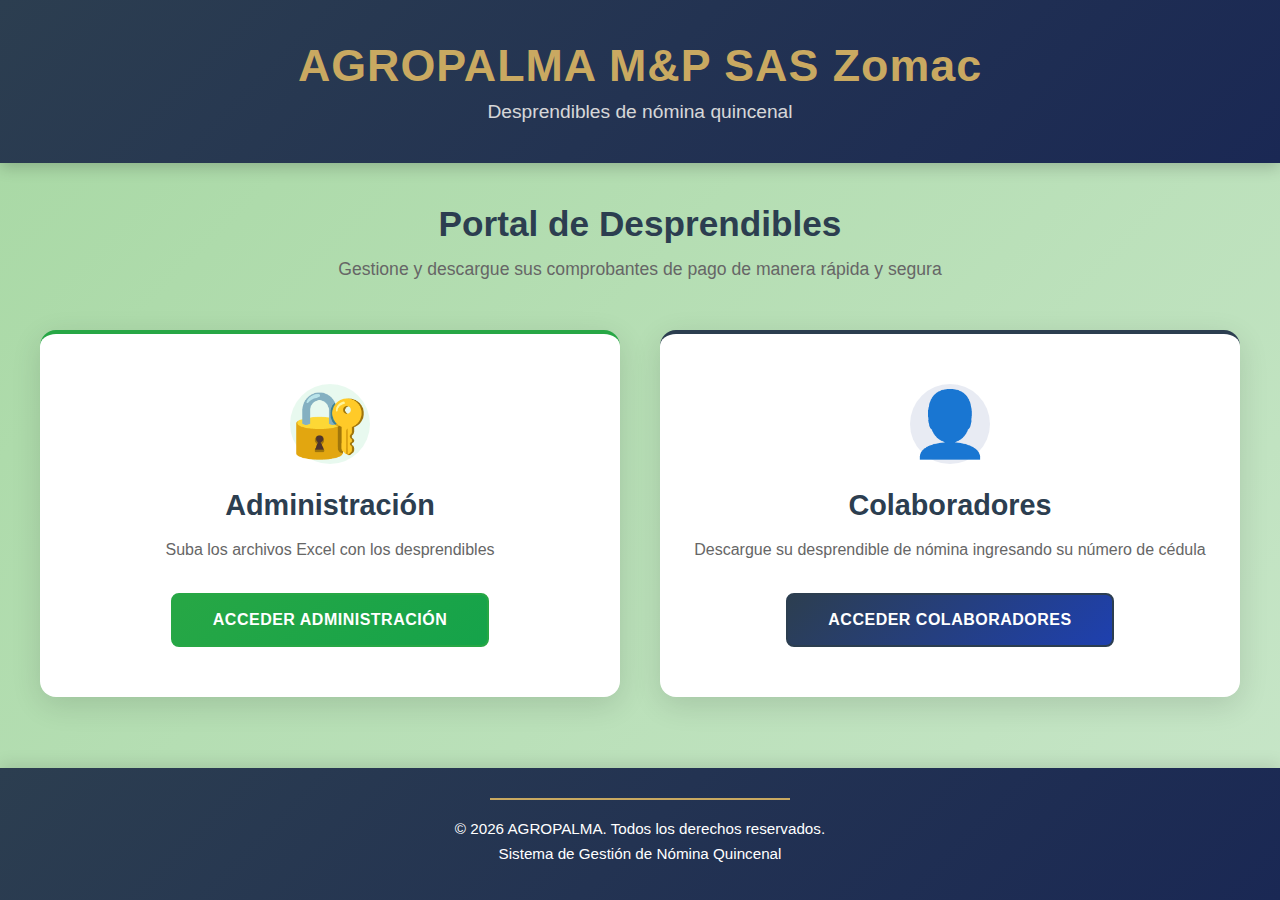
<file: index.html>
<!DOCTYPE html>
<html lang="es">
<head>
    <meta charset="UTF-8">
    <meta name="viewport" content="width=device-width, initial-scale=1.0">
    <title>Portal de Desprendibles - AGROPALMA M&P SAS Zomac</title>
    <style>
        * {
            margin: 0;
            padding: 0;
            box-sizing: border-box;
        }

        :root {
            --primary-color: #2c3e50;
            --secondary-color: #27a745;
            --accent-color: #c9a961;
            --tertiary-color: #5d4037;
        }

        body {
            font-family: 'Segoe UI', Tahoma, Geneva, Verdana, sans-serif;
            background: linear-gradient(135deg, #a7d8a3 0%, #c8e6c9 100%);
            color: #333;
            min-height: 100vh;
            display: flex;
            flex-direction: column;
        }

        /* Header Portal */
        .header-portal {
            background: linear-gradient(135deg, var(--primary-color) 0%, #1a2854 100%);
            color: white;
            padding: 40px 20px;
            text-align: center;
            box-shadow: 0 4px 15px rgba(0, 0, 0, 0.2);
        }

        .header-portal h1 {
            font-size: 2.8rem;
            margin-bottom: 10px;
            font-weight: 700;
            letter-spacing: 1px;
            color: var(--accent-color);
        }

        .header-portal p {
            font-size: 1.2rem;
            opacity: 0.95;
            font-weight: 300;
            color: #e0e0e0;
        }

        /* Container Portal */
        .container-portal {
            flex: 1;
            display: flex;
            align-items: center;
            justify-content: center;
            padding: 40px 20px;
        }

        .portal-content {
            max-width: 1200px;
            width: 100%;
            text-align: center;
        }

        .portal-content h2 {
            font-size: 2.2rem;
            color: var(--primary-color);
            margin-bottom: 15px;
            font-weight: 700;
        }

        .portal-subtitle {
            font-size: 1.1rem;
            color: #666;
            margin-bottom: 50px;
            font-weight: 400;
        }

        /* Portal Grid */
        .portal-grid {
            display: grid;
            grid-template-columns: 1fr 1fr;
            gap: 40px;
            margin-bottom: 30px;
        }

        /* Portal Card */
        .portal-card {
            background: white;
            border-radius: 16px;
            padding: 50px 30px;
            box-shadow: 0 8px 30px rgba(0, 0, 0, 0.12);
            transition: all 0.35s cubic-bezier(0.34, 1.56, 0.64, 1);
            display: flex;
            flex-direction: column;
            align-items: center;
            text-align: center;
        }

        .portal-card:hover {
            transform: translateY(-10px);
            box-shadow: 0 15px 50px rgba(0, 0, 0, 0.15);
        }

        .admin-card {
            border-top: 4px solid var(--secondary-color);
        }

        .employee-card {
            border-top: 4px solid var(--primary-color);
        }

        /* Card Icon */
        .card-icon {
            font-size: 4rem;
            margin-bottom: 25px;
            display: flex;
            align-items: center;
            justify-content: center;
            width: 80px;
            height: 80px;
            border-radius: 50%;
            background: #f0f0f0;
            transition: all 0.35s cubic-bezier(0.34, 1.56, 0.64, 1);
        }

        .admin-icon {
            background: rgba(34, 197, 94, 0.1);
        }

        .employee-icon {
            background: rgba(30, 58, 138, 0.1);
        }

        .portal-card:hover .card-icon {
            transform: scale(1.15) rotate(5deg);
        }

        .portal-card h3 {
            font-size: 1.8rem;
            color: var(--primary-color);
            margin-bottom: 15px;
            font-weight: 700;
        }

        .portal-card p {
            font-size: 1rem;
            color: #666;
            margin-bottom: 30px;
            line-height: 1.6;
        }

        /* Portal Buttons */
        .btn-portal {
            padding: 16px 40px;
            border: none;
            border-radius: 8px;
            font-size: 1rem;
            font-weight: 600;
            cursor: pointer;
            transition: all 0.35s cubic-bezier(0.34, 1.56, 0.64, 1);
            text-transform: uppercase;
            letter-spacing: 0.5px;
            display: inline-block;
            margin-top: auto;
        }

        .btn-admin {
            background: linear-gradient(135deg, var(--secondary-color) 0%, #15a34a 100%);
            color: white;
            border: 2px solid var(--secondary-color);
        }

        .btn-admin:hover {
            background: linear-gradient(135deg, #15a34a 0%, var(--secondary-color) 100%);
            box-shadow: 0 8px 20px rgba(34, 197, 94, 0.3);
            transform: translateY(-2px);
        }

        .btn-employee {
            background: linear-gradient(135deg, var(--primary-color) 0%, #1e40af 100%);
            color: white;
            border: 2px solid var(--primary-color);
        }

        .btn-employee:hover {
            background: linear-gradient(135deg, #1e40af 0%, var(--primary-color) 100%);
            box-shadow: 0 8px 20px rgba(30, 58, 138, 0.3);
            transform: translateY(-2px);
        }

        /* Footer Portal */
        .footer-portal {
            background: linear-gradient(135deg, var(--primary-color) 0%, #1a2854 100%);
            color: white;
            padding: 30px 20px;
            text-align: center;
            box-shadow: 0 -4px 15px rgba(0, 0, 0, 0.1);
        }

        .footer-line {
            height: 2px;
            background: var(--accent-color);
            margin-bottom: 20px;
            max-width: 300px;
            margin-left: auto;
            margin-right: auto;
        }

        .footer-portal p {
            margin: 8px 0;
            font-size: 0.95rem;
            font-weight: 500;
        }

        /* Responsive */
        @media (max-width: 768px) {
            .header-portal h1 {
                font-size: 2rem;
            }

            .header-portal p {
                font-size: 1rem;
            }

            .portal-content h2 {
                font-size: 1.6rem;
            }

            .portal-subtitle {
                font-size: 0.95rem;
            }

            .portal-grid {
                grid-template-columns: 1fr;
                gap: 25px;
            }

            .portal-card {
                padding: 35px 25px;
            }

            .card-icon {
                font-size: 3rem;
                width: 65px;
                height: 65px;
            }

            .portal-card h3 {
                font-size: 1.4rem;
            }
        }

        @media (max-width: 480px) {
            .header-portal h1 {
                font-size: 1.6rem;
            }

            .header-portal p {
                font-size: 0.9rem;
            }

            .portal-content h2 {
                font-size: 1.3rem;
            }

            .portal-subtitle {
                font-size: 0.85rem;
            }

            .portal-card {
                padding: 25px 20px;
            }

            .card-icon {
                font-size: 2.5rem;
                width: 55px;
                height: 55px;
            }

            .portal-card h3 {
                font-size: 1.1rem;
            }

            .portal-card p {
                font-size: 0.9rem;
            }

            .btn-portal {
                padding: 12px 30px;
                font-size: 0.9rem;
            }
        }

        /* Header */
        .header {
            background: linear-gradient(135deg, var(--primary-color) 0%, var(--secondary-color) 100%);
            color: white;
            padding: 40px 20px;
            border-radius: 12px;
            margin-bottom: 30px;
            box-shadow: var(--shadow);
            text-align: center;
        }

        .logo h1 {
            font-size: 2.5rem;
            margin-bottom: 8px;
            font-weight: 700;
            letter-spacing: 1px;
        }

        .logo p.tagline {
            font-size: 1.1rem;
            opacity: 0.95;
            font-weight: 300;
        }

        /* Navigation Tabs */
        .nav-tabs {
            display: flex;
            gap: 15px;
            margin-bottom: 30px;
            border-bottom: 2px solid var(--border-color);
            background: white;
            padding: 0;
            border-radius: 8px 8px 0 0;
            overflow: hidden;
            box-shadow: var(--shadow);
        }

        .nav-btn {
            flex: 1;
            padding: 16px 20px;
            border: none;
            background: transparent;
            color: var(--neutral-dark);
            font-size: 1rem;
            font-weight: 600;
            cursor: pointer;
            transition: all 0.3s ease;
            display: flex;
            align-items: center;
            justify-content: center;
            gap: 8px;
            border-bottom: 3px solid transparent;
        }

        .nav-btn:hover {
            background: var(--neutral-light);
            color: var(--primary-color);
        }

        .nav-btn.active {
            background: white;
            color: var(--primary-color);
            border-bottom: 3px solid var(--primary-color);
        }

        .nav-btn .icon {
            font-size: 1.3rem;
        }

        /* Main Content */
        .main-content {
            flex: 1;
        }

        .tab-content {
            display: none;
            animation: fadeIn 0.3s ease;
        }

        .tab-content.active {
            display: block;
        }

        @keyframes fadeIn {
            from {
                opacity: 0;
                transform: translateY(10px);
            }
            to {
                opacity: 1;
                transform: translateY(0);
            }
        }

        /* Form Container */
        .form-container {
            background: white;
            padding: 40px;
            border-radius: 12px;
            box-shadow: var(--shadow);
            margin-bottom: 30px;
        }

        .form-container h2 {
            color: var(--primary-color);
            margin-bottom: 10px;
            font-size: 1.8rem;
        }

        .subtitle {
            color: #666;
            margin-bottom: 30px;
            font-size: 1rem;
        }

        /* Form */
        .form {
            display: flex;
            flex-direction: column;
            gap: 25px;
        }

        .form-group {
            display: flex;
            flex-direction: column;
        }

        .form-group label {
            margin-bottom: 8px;
            font-weight: 600;
            color: var(--primary-color);
            font-size: 0.95rem;
        }

        .input-field {
            padding: 12px 15px;
            border: 2px solid var(--border-color);
            border-radius: 8px;
            font-size: 1rem;
            transition: all 0.3s ease;
            font-family: inherit;
        }

        .input-field:focus {
            outline: none;
            border-color: var(--primary-color);
            box-shadow: 0 0 0 3px rgba(30, 58, 138, 0.1);
        }

        .input-field::placeholder {
            color: #999;
        }

        .periodo-input {
            display: grid;
            grid-template-columns: 1fr 1fr;
            gap: 15px;
        }

        /* File Input */
        .file-label {
            display: flex;
            align-items: center;
            justify-content: center;
            gap: 10px;
            padding: 20px;
            border: 2px dashed var(--accent-color);
            border-radius: 8px;
            background: rgba(212, 175, 55, 0.05);
            cursor: pointer;
            transition: all 0.3s ease;
            font-weight: 600;
            color: var(--primary-color);
        }

        .file-label:hover {
            background: rgba(212, 175, 55, 0.1);
            border-color: var(--secondary-color);
        }

        .file-input {
            display: none;
        }

        .file-name {
            margin-top: 10px;
            color: var(--secondary-color);
            font-size: 0.9rem;
            font-weight: 600;
        }

        .file-help {
            margin-top: 8px;
            color: #999;
            font-size: 0.85rem;
        }

        /* Buttons */
        .btn {
            padding: 14px 28px;
            border: none;
            border-radius: 8px;
            font-size: 1rem;
            font-weight: 600;
            cursor: pointer;
            transition: all 0.3s ease;
            display: inline-flex;
            align-items: center;
            justify-content: center;
            gap: 8px;
            width: 100%;
        }

        .btn-primary {
            background: linear-gradient(135deg, var(--primary-color), var(--secondary-color));
            color: white;
        }

        .btn-primary:hover {
            transform: translateY(-2px);
            box-shadow: 0 4px 12px rgba(30, 58, 138, 0.3);
        }

        .btn-secondary {
            background: linear-gradient(135deg, var(--accent-color), var(--secondary-color));
            color: white;
        }

        .btn-secondary:hover {
            transform: translateY(-2px);
            box-shadow: 0 4px 12px rgba(212, 175, 55, 0.3);
        }

        /* Messages */
        .message {
            padding: 15px 20px;
            border-radius: 8px;
            margin-top: 20px;
            font-weight: 600;
            animation: slideIn 0.3s ease;
        }

        .message-success {
            background: #e8f5e9;
            color: #2e7d32;
            border-left: 4px solid var(--success-color);
        }

        .message-error {
            background: #ffebee;
            color: #c62828;
            border-left: 4px solid var(--error-color);
        }

        @keyframes slideIn {
            from {
                opacity: 0;
                transform: translateX(-20px);
            }
            to {
                opacity: 1;
                transform: translateX(0);
            }
        }

        /* Table */
        .uploaded-files {
            margin-top: 40px;
            padding-top: 40px;
            border-top: 2px solid var(--border-color);
        }

        .uploaded-files h3 {
            color: var(--primary-color);
            margin-bottom: 20px;
            font-size: 1.3rem;
        }

        .table {
            width: 100%;
            border-collapse: collapse;
        }

        .table thead {
            background: var(--neutral-light);
        }

        .table th {
            padding: 15px;
            text-align: left;
            font-weight: 600;
            color: var(--primary-color);
            border-bottom: 2px solid var(--border-color);
        }

        .table td {
            padding: 15px;
            border-bottom: 1px solid var(--border-color);
        }

        .table tbody tr:hover {
            background: var(--neutral-light);
        }

        .text-center {
            text-align: center;
            color: #999;
        }

        .badge {
            display: inline-block;
            padding: 6px 12px;
            border-radius: 20px;
            font-size: 0.85rem;
            font-weight: 600;
        }

        .badge-success {
            background: #e8f5e9;
            color: #2e7d32;
        }

        /* Footer */
        .footer {
            background: linear-gradient(135deg, var(--primary-color) 0%, var(--secondary-color) 100%);
            color: white;
            padding: 20px;
            text-align: center;
            margin-top: auto;
            border-radius: 12px 12px 0 0;
            margin-left: -20px;
            margin-right: -20px;
            margin-bottom: -20px;
        }

        .footer p {
            margin: 5px 0;
        }

        .footer-version {
            font-size: 0.85rem;
            opacity: 0.8;
        }

        /* Responsive */
        @media (max-width: 768px) {
            .container {
                padding: 15px;
            }

            .header {
                padding: 30px 15px;
            }

            .logo h1 {
                font-size: 2rem;
            }

            .form-container {
                padding: 25px;
            }

            .nav-tabs {
                flex-direction: column;
            }

            .nav-btn {
                border-bottom: none;
                border-right: 3px solid transparent;
            }

            .nav-btn.active {
                border-right: 3px solid var(--primary-color);
                border-bottom: none;
            }

            .periodo-input {
                grid-template-columns: 1fr;
            }

            .form-container h2 {
                font-size: 1.4rem;
            }
        }

        @media (max-width: 480px) {
            .logo h1 {
                font-size: 1.6rem;
            }

            .form-container {
                padding: 20px;
            }

            .btn {
                font-size: 0.95rem;
                padding: 12px 20px;
            }

            .table {
                font-size: 0.9rem;
            }

            .table th, .table td {
                padding: 10px;
            }
        }
    </style>
</head>
<body>
    <!-- Header -->
    <header class="header-portal">
        <div class="header-content">
            <h1>AGROPALMA M&P SAS Zomac</h1>
            <p>Desprendibles de nómina quincenal</p>
        </div>
    </header>

    <!-- Main Container -->
    <div class="container-portal">
        <div class="portal-content">
            <h2>Portal de Desprendibles</h2>
            <p class="portal-subtitle">Gestione y descargue sus comprobantes de pago de manera rápida y segura</p>

            <!-- Portal Cards -->
            <div class="portal-grid">
                <!-- Administración Card -->
                <div class="portal-card admin-card">
                    <div class="card-icon admin-icon">🔐</div>
                    <h3>Administración</h3>
                    <p>Suba los archivos Excel con los desprendibles </p>
                    <button class="btn-portal btn-admin" onclick="irAAdministracion()">Acceder administración</button>
                </div>

                <!-- Empleados Card -->
                <div class="portal-card employee-card">
                    <div class="card-icon employee-icon">👤</div>
                    <h3>Colaboradores</h3>
                    <p>Descargue su desprendible de nómina ingresando su número de cédula</p>
                    <button class="btn-portal btn-employee" onclick="irAEmpleados()">Acceder Colaboradores </button>
                </div>
            </div>
        </div>
    </div>

    <!-- Footer -->
    <footer class="footer-portal">
        <div class="footer-line"></div>
        <p>&copy; 2026 AGROPALMA. Todos los derechos reservados.</p>
        <p>Sistema de Gestión de Nómina Quincenal</p>
    </footer>

    <!-- Scripts -->
    <script>
        function irAAdministracion() {
            // Limpiar la bandera de volver del admin para que se pida contraseña
            sessionStorage.removeItem('adminAutenticado');
            sessionStorage.removeItem('vieneDelAdmin');
            window.location.href = 'administracion.html';
        }

        function irAEmpleados() {
            window.location.href = 'empleados.html';
        }
    </script>
</body>
</html>
</file>
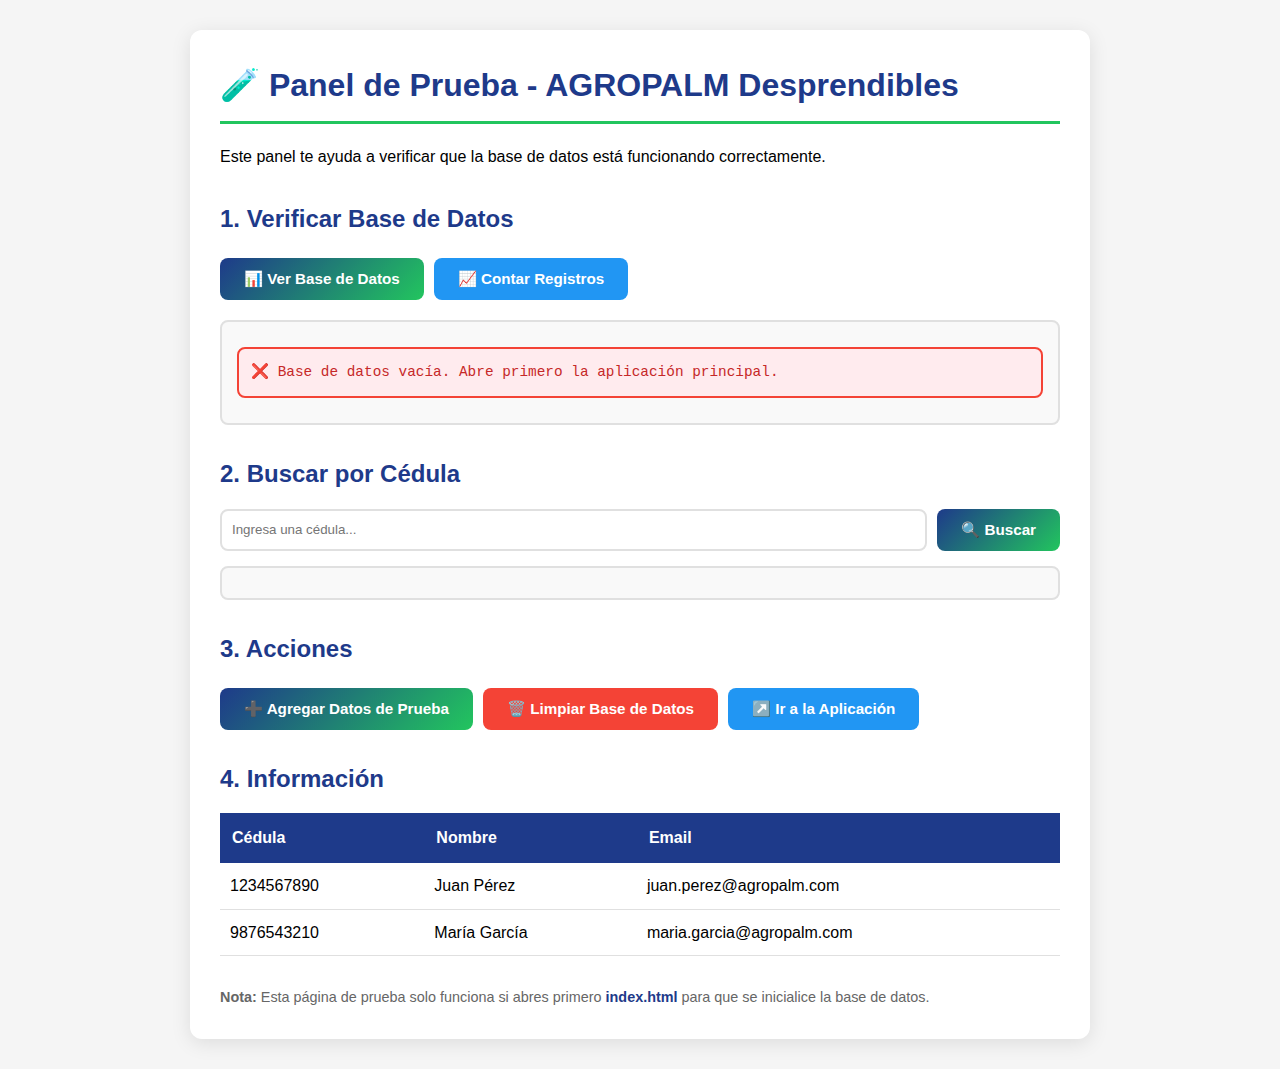
<file: test.html>
<!DOCTYPE html>
<html lang="es">
<head>
    <meta charset="UTF-8">
    <meta name="viewport" content="width=device-width, initial-scale=1.0">
    <title>Prueba de Base de Datos - AGROPALM</title>
    <style>
        * {
            margin: 0;
            padding: 0;
            box-sizing: border-box;
        }
        body {
            font-family: 'Segoe UI', Tahoma, Geneva, Verdana, sans-serif;
            background: #f5f5f5;
            padding: 30px;
            line-height: 1.6;
        }
        .container {
            max-width: 900px;
            margin: 0 auto;
            background: white;
            padding: 30px;
            border-radius: 12px;
            box-shadow: 0 4px 20px rgba(0, 0, 0, 0.1);
        }
        h1 {
            color: #1e3a8a;
            margin-bottom: 20px;
            border-bottom: 3px solid #22c55e;
            padding-bottom: 10px;
        }
        h2 {
            color: #1e3a8a;
            margin-top: 30px;
            margin-bottom: 15px;
        }
        .button-group {
            display: flex;
            gap: 10px;
            margin: 20px 0;
            flex-wrap: wrap;
        }
        button {
            padding: 12px 24px;
            border: none;
            border-radius: 8px;
            font-weight: 600;
            cursor: pointer;
            transition: all 0.3s ease;
            font-size: 0.95rem;
        }
        .btn-primary {
            background: linear-gradient(135deg, #1e3a8a, #22c55e);
            color: white;
        }
        .btn-primary:hover {
            transform: translateY(-2px);
            box-shadow: 0 6px 16px rgba(30, 58, 138, 0.3);
        }
        .btn-danger {
            background: #f44336;
            color: white;
        }
        .btn-danger:hover {
            background: #d32f2f;
        }
        .btn-info {
            background: #2196F3;
            color: white;
        }
        .btn-info:hover {
            background: #1976D2;
        }
        .output {
            background: #f9f9f9;
            border: 2px solid #e0e0e0;
            border-radius: 8px;
            padding: 15px;
            margin: 15px 0;
            max-height: 400px;
            overflow-y: auto;
            font-family: 'Courier New', monospace;
            font-size: 0.9rem;
        }
        .success {
            background: #e8f5e9;
            color: #2e7d32;
            border: 2px solid #4caf50;
            padding: 12px;
            border-radius: 8px;
            margin: 10px 0;
        }
        .error {
            background: #ffebee;
            color: #c62828;
            border: 2px solid #f44336;
            padding: 12px;
            border-radius: 8px;
            margin: 10px 0;
        }
        table {
            width: 100%;
            border-collapse: collapse;
            margin: 15px 0;
        }
        th {
            background: #1e3a8a;
            color: white;
            padding: 12px;
            text-align: left;
        }
        td {
            padding: 10px;
            border-bottom: 1px solid #e0e0e0;
        }
        tr:hover {
            background: #f5f5f5;
        }
        .link {
            color: #1e3a8a;
            text-decoration: none;
            font-weight: 600;
        }
        .link:hover {
            text-decoration: underline;
        }
    </style>
</head>
<body>
    <div class="container">
        <h1>🧪 Panel de Prueba - AGROPALM Desprendibles</h1>
        
        <p>Este panel te ayuda a verificar que la base de datos está funcionando correctamente.</p>

        <h2>1. Verificar Base de Datos</h2>
        <div class="button-group">
            <button class="btn-primary" onclick="verifyDatabase()">📊 Ver Base de Datos</button>
            <button class="btn-info" onclick="countRecords()">📈 Contar Registros</button>
        </div>
        <div id="output1" class="output"></div>

        <h2>2. Buscar por Cédula</h2>
        <div style="display: flex; gap: 10px; margin: 10px 0; flex-wrap: wrap;">
            <input type="text" id="searchCedula" placeholder="Ingresa una cédula..." style="padding: 10px; border: 2px solid #e0e0e0; border-radius: 8px; flex: 1; min-width: 200px;">
            <button class="btn-primary" onclick="searchByCedula()">🔍 Buscar</button>
        </div>
        <div id="output2" class="output"></div>

        <h2>3. Acciones</h2>
        <div class="button-group">
            <button class="btn-primary" onclick="addTestData()">➕ Agregar Datos de Prueba</button>
            <button class="btn-danger" onclick="clearDatabase()">🗑️ Limpiar Base de Datos</button>
            <button class="btn-info" onclick="goToApp()">↗️ Ir a la Aplicación</button>
        </div>

        <h2>4. Información</h2>
        <table>
            <thead>
                <tr>
                    <th>Cédula</th>
                    <th>Nombre</th>
                    <th>Email</th>
                </tr>
            </thead>
            <tbody>
                <tr>
                    <td>1234567890</td>
                    <td>Juan Pérez</td>
                    <td>juan.perez@agropalm.com</td>
                </tr>
                <tr>
                    <td>9876543210</td>
                    <td>María García</td>
                    <td>maria.garcia@agropalm.com</td>
                </tr>
            </tbody>
        </table>

        <p style="margin-top: 30px; font-size: 0.9rem; color: #666;">
            <strong>Nota:</strong> Esta página de prueba solo funciona si abres primero <a href="index.html" class="link">index.html</a> para que se inicialice la base de datos.
        </p>
    </div>

    <script>
        const storageKey = 'AGROPALM_DESPRENDIBLES';

        function verifyDatabase() {
            const data = localStorage.getItem(storageKey);
            const output = document.getElementById('output1');
            
            if (!data) {
                output.innerHTML = '<div class="error">❌ Base de datos vacía. Abre primero la aplicación principal.</div>';
                return;
            }
            
            try {
                const parsed = JSON.parse(data);
                output.innerHTML = '<div class="success">✓ Base de datos encontrada</div>';
                output.innerHTML += '<pre>' + JSON.stringify(parsed, null, 2) + '</pre>';
            } catch (e) {
                output.innerHTML = '<div class="error">❌ Error al procesar la base de datos</div>';
            }
        }

        function countRecords() {
            const data = localStorage.getItem(storageKey);
            const output = document.getElementById('output1');
            
            if (!data) {
                output.innerHTML = '<div class="error">❌ Base de datos vacía</div>';
                return;
            }
            
            try {
                const parsed = JSON.parse(data);
                const count = parsed.desprendibles ? parsed.desprendibles.length : 0;
                output.innerHTML = `<div class="success">✓ Total de desprendibles guardados: <strong>${count}</strong></div>`;
            } catch (e) {
                output.innerHTML = '<div class="error">❌ Error al contar registros</div>';
            }
        }

        function searchByCedula() {
            const cedula = document.getElementById('searchCedula').value.trim();
            const output = document.getElementById('output2');
            
            if (!cedula) {
                output.innerHTML = '<div class="error">⚠️ Por favor ingresa una cédula</div>';
                return;
            }
            
            const data = localStorage.getItem(storageKey);
            if (!data) {
                output.innerHTML = '<div class="error">❌ Base de datos vacía</div>';
                return;
            }
            
            try {
                const parsed = JSON.parse(data);
                const found = parsed.desprendibles.filter(d => d.cedula === cedula);
                
                if (found.length === 0) {
                    output.innerHTML = `<div class="error">❌ No hay desprendibles para la cédula: ${cedula}</div>`;
                    return;
                }
                
                output.innerHTML = `<div class="success">✓ Se encontraron ${found.length} desprendible(s)</div>`;
                output.innerHTML += '<pre>' + JSON.stringify(found, null, 2) + '</pre>';
            } catch (e) {
                output.innerHTML = '<div class="error">❌ Error en la búsqueda</div>';
            }
        }

        function addTestData() {
            const data = localStorage.getItem(storageKey);
            const parsed = data ? JSON.parse(data) : { desprendibles: [] };
            
            const newData = {
                cedula: '1111111111',
                nombre: 'Carlos Rodríguez',
                periodo: 'segunda-2026-01',
                periodoTexto: 'Segunda Quincena Enero 2026',
                fechaCarga: new Date().toLocaleDateString('es-CO'),
                archivo: 'prueba_carlos.xlsx',
                estado: 'Procesado'
            };
            
            parsed.desprendibles.unshift(newData);
            localStorage.setItem(storageKey, JSON.stringify(parsed));
            
            const output = document.getElementById('output1');
            output.innerHTML = '<div class="success">✓ Datos de prueba agregados correctamente</div>';
            verifyDatabase();
        }

        function clearDatabase() {
            if (confirm('¿Estás seguro de que deseas limpiar toda la base de datos? Esta acción no se puede deshacer.')) {
                localStorage.removeItem(storageKey);
                const output = document.getElementById('output1');
                output.innerHTML = '<div class="success">✓ Base de datos limpiada. Por favor recarga la página principal.</div>';
            }
        }

        function goToApp() {
            window.location.href = 'index.html';
        }

        // Cargar verificación inicial
        window.addEventListener('load', function() {
            verifyDatabase();
        });
    </script>
</body>
</html>
</file>
